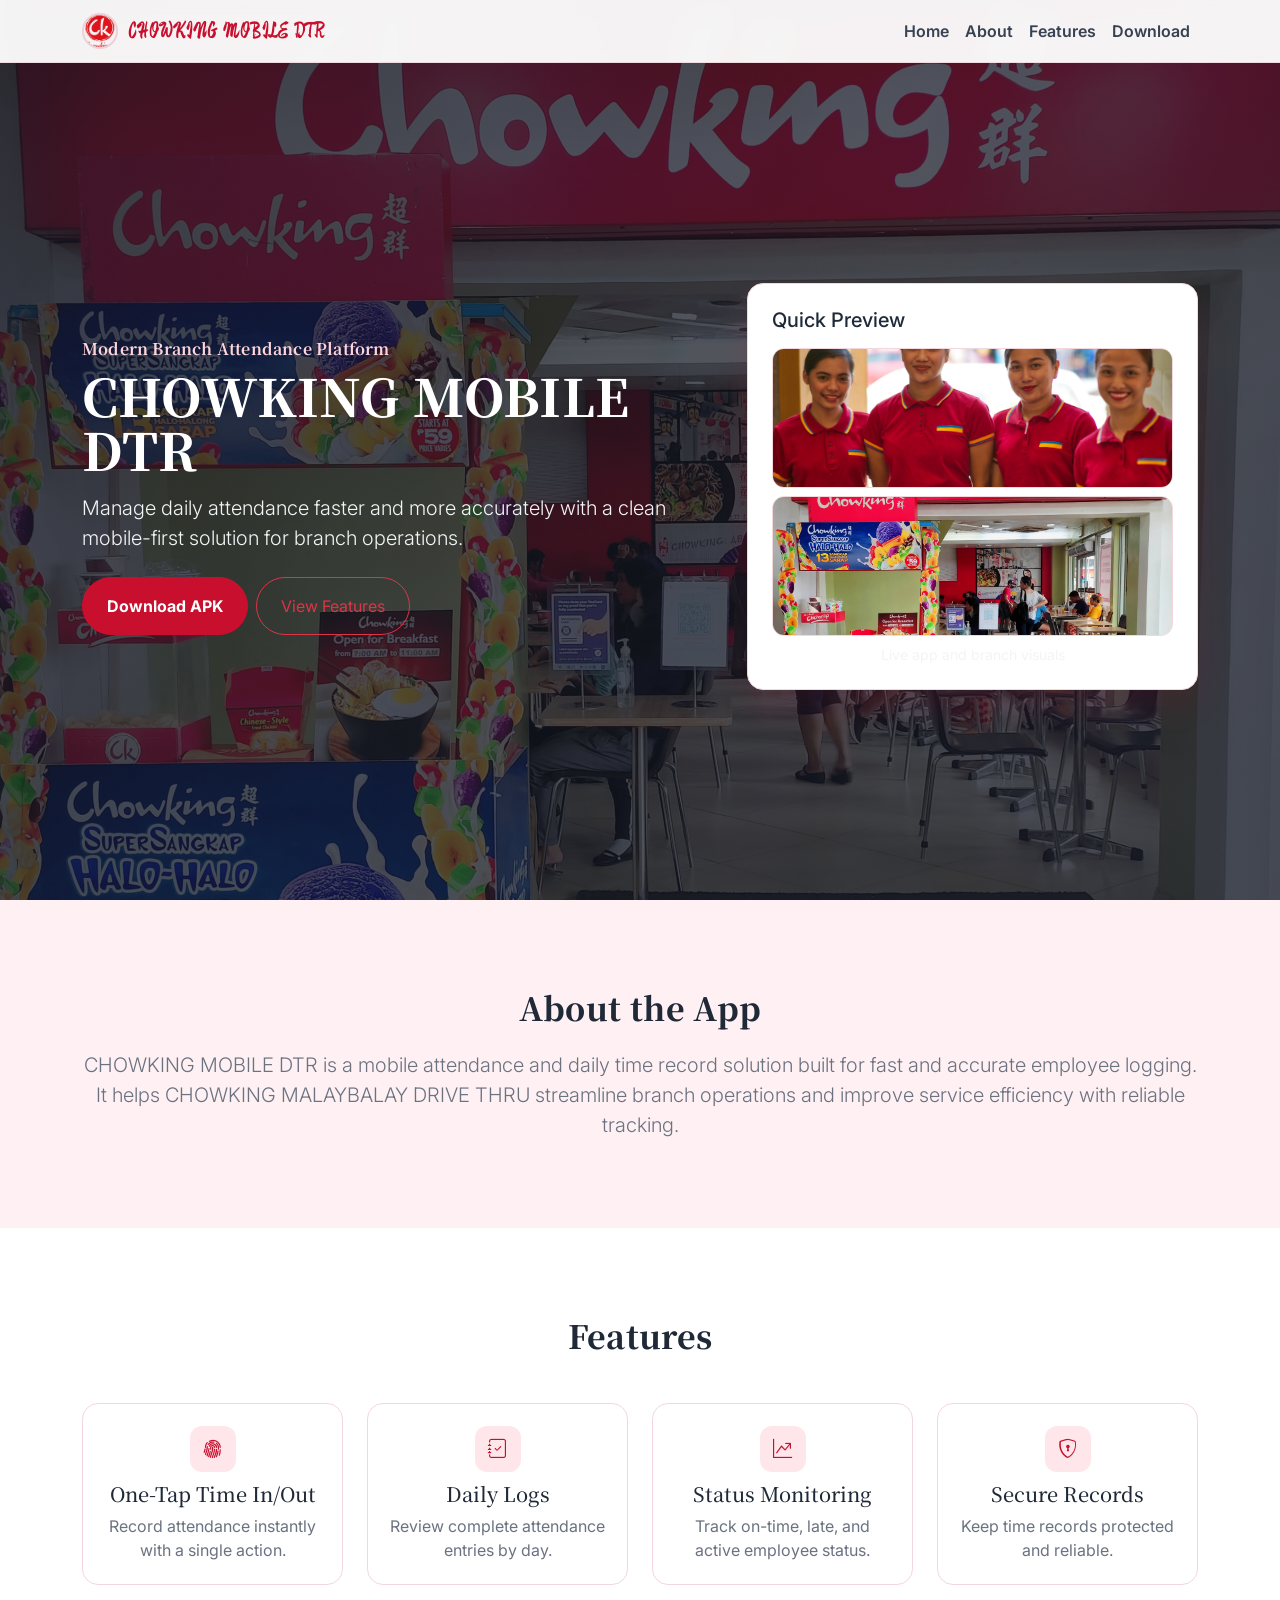
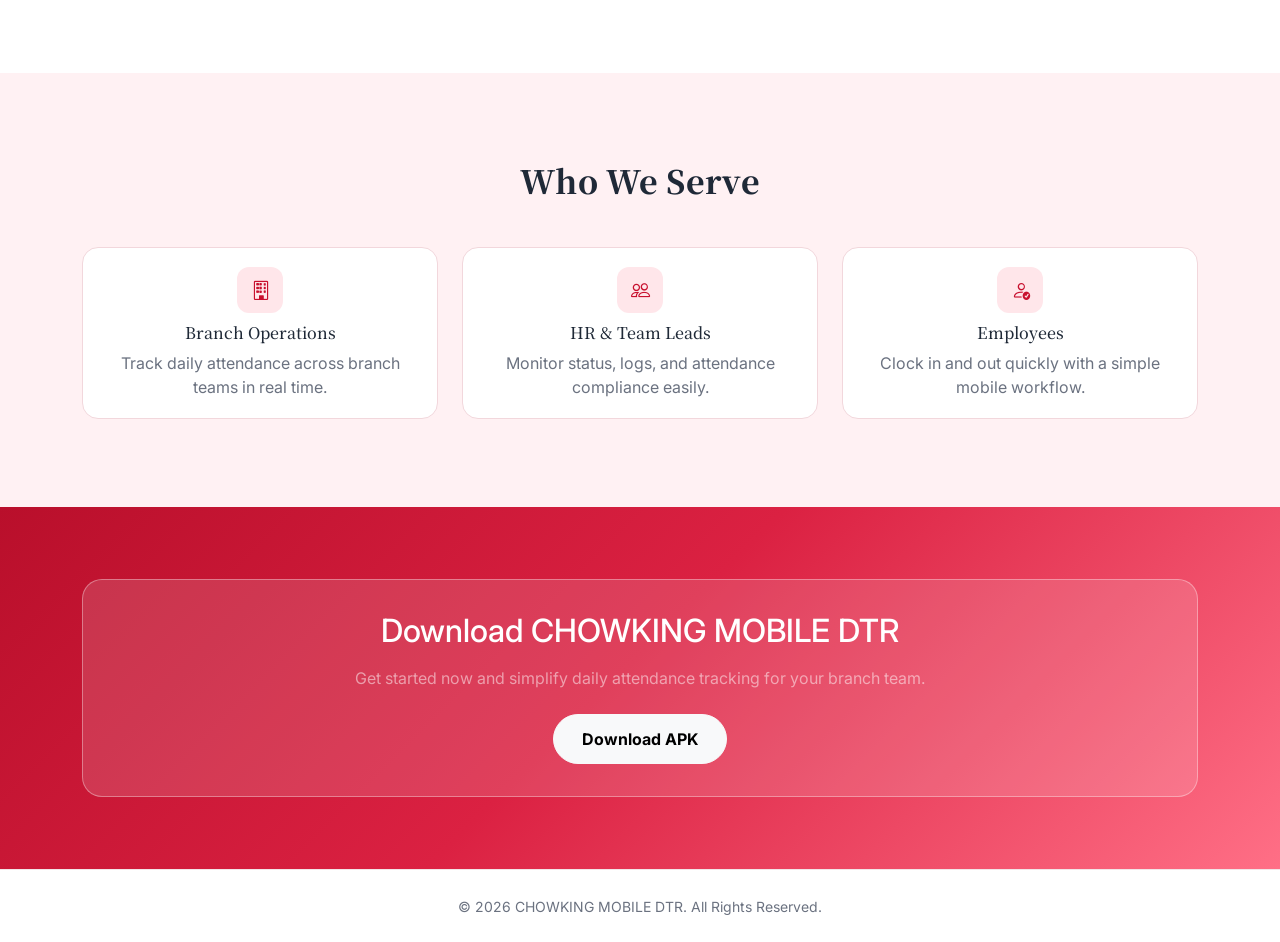
<file: CK_LandingPage/index.html>
<!DOCTYPE html>
<html lang="en">
<head>
    <meta charset="utf-8" />
    <meta name="viewport" content="width=device-width, initial-scale=1, shrink-to-fit=no" />
    <meta name="description" content="CHOWKING MOBILE DTR landing page for branch attendance and time tracking." />
    <title>CHOWKING MOBILE DTR</title>
    <link href="https://cdn.jsdelivr.net/npm/bootstrap-icons@1.11.3/font/bootstrap-icons.min.css" rel="stylesheet" />
    <link href="https://fonts.googleapis.com/css2?family=Inter:wght@400;500;600;700;800&display=swap" rel="stylesheet" />
    <link href="https://fonts.googleapis.com/css2?family=Noto+Serif+SC:wght@500;600;700;800&display=swap" rel="stylesheet" />
    <link href="https://fonts.googleapis.com/css2?family=Ma+Shan+Zheng&display=swap" rel="stylesheet" />
    <link href="https://cdn.jsdelivr.net/npm/bootstrap@5.3.3/dist/css/bootstrap.min.css" rel="stylesheet" integrity="sha384-QWTKZyjpPEjISv5WaRU9OFeRpok6YctnYmDr5pNlyT2bRjXh0JMhjY6hW+ALEwIH" crossorigin="anonymous">
    <style>
      :root {
        --ck-red: #c8102e;
        --ck-red-dark: #a20d24;
        --ck-red-soft: #fff1f3;
        --ck-text: #1f2937;
        --ck-muted: #6b7280;
      }

      html { scroll-behavior: smooth; }

      body {
        font-family: "Inter", sans-serif;
        color: var(--ck-text);
        background: #ffffff;
      }

      .brand-script {
        font-family: "Ma Shan Zheng", "Noto Serif SC", cursive;
        color: var(--ck-red);
        font-size: 1.45rem;
        letter-spacing: 0.3px;
      }

      .section-space { padding: 88px 0; }

      .navbar-custom {
        background: rgba(255, 255, 255, 0.95);
        backdrop-filter: blur(8px);
        border-bottom: 1px solid rgba(200, 16, 46, 0.1);
      }

      .nav-link { font-weight: 600; color: #374151 !important; }
      .nav-link:hover { color: var(--ck-red) !important; }

      .hero {
        min-height: 100vh;
        display: flex;
        align-items: center;
        padding-top: 72px;
        background:
          linear-gradient(120deg, rgba(21, 24, 37, 0.8) 0%, rgba(20, 24, 34, 0.72) 55%, rgba(26, 28, 42, 0.78) 100%),
          url("img/2.jpg") center/cover no-repeat;
      }

      .hero-title {
        font-size: clamp(2rem, 4vw, 3.8rem);
        font-family: "Noto Serif SC", serif;
        font-weight: 800;
        line-height: 1.05;
        letter-spacing: 0.2px;
        color: #ffffff;
      }

      .hero-panel,
      .info-card,
      .feature-card {
        background: #fff;
        border: 1px solid #f2d7dc;
        border-radius: 16px;
      }

      .hero-panel {
        padding: 24px;
        box-shadow: 0 16px 32px rgba(200, 16, 46, 0.12);
      }

      .preview-image {
        width: 100%;
        height: 140px;
        object-fit: cover;
        border-radius: 12px;
        border: 1px solid #f2d7dc;
      }

      .hero-kicker {
        color: #ffd5dc;
        font-weight: 700;
        letter-spacing: 0.2px;
      }

      .hero .muted {
        color: #f3f4f6 !important;
      }

      .brand-logo {
        width: 36px;
        height: 36px;
        border-radius: 50%;
        object-fit: cover;
        margin-right: 10px;
        border: 2px solid rgba(200, 16, 46, 0.15);
      }

      .btn-cta {
        background: var(--ck-red);
        border-color: var(--ck-red);
        color: #fff;
        font-weight: 700;
        border-radius: 999px;
        transition: all 0.2s ease;
      }

      .btn-cta:hover {
        background: var(--ck-red-dark);
        border-color: var(--ck-red-dark);
        color: #fff;
        transform: translateY(-2px);
      }

      .soft-section { background: var(--ck-red-soft); }

      .section-title {
        font-family: "Noto Serif SC", serif;
        font-weight: 800;
        text-align: center;
        letter-spacing: 0.35px;
      }

      .hero-kicker,
      .feature-card h5,
      .audience-card h6 {
        font-family: "Noto Serif SC", serif;
      }

      .feature-card {
        padding: 22px;
        height: 100%;
        transition: transform 0.2s ease, box-shadow 0.2s ease;
      }

      .feature-card:hover {
        transform: translateY(-4px);
        box-shadow: 0 12px 24px rgba(200, 16, 46, 0.12);
      }

      .feature-icon {
        width: 46px;
        height: 46px;
        border-radius: 12px;
        display: inline-flex;
        align-items: center;
        justify-content: center;
        background: #ffe6ea;
        color: var(--ck-red) !important;
        font-size: 1.2rem;
        margin-bottom: 10px;
      }

      .audience-card {
        border: 1px solid #f2d7dc;
        border-radius: 16px;
        padding: 1.2rem;
        background: #fff;
        text-align: center;
        height: 100%;
      }

      .download-block {
        padding: 72px 0;
        background: linear-gradient(135deg, #b90f2b 0%, #db2142 48%, #ff6f86 100%);
      }

      .download-box {
        background: rgba(255,255,255,0.14);
        border: 1px solid rgba(255,255,255,0.35);
        border-radius: 20px;
        padding: 32px;
        text-align: center;
      }

      .btn-light-cta {
        border-radius: 999px;
        font-weight: 700;
        padding: 12px 28px;
      }

      .footer-min {
        border-top: 1px solid #f2e5e7;
        background: #fff;
      }

      .muted { color: var(--ck-muted); }

      @media (max-width: 767px) {
        .hero { min-height: auto; padding: 110px 0 70px; }
        .section-space { padding: 72px 0; }
        .download-box { padding: 24px; }
      }
    </style>
</head>
<body id="page-top">
    <nav class="navbar navbar-expand-lg fixed-top navbar-custom">
        <div class="container">
            <a class="navbar-brand d-flex align-items-center" href="#home">
              <img src="img/Chowking_logo.svg.png" alt="Chowking logo" class="brand-logo" onerror="this.style.display='none'">
              <span class="brand-script">CHOWKING MOBILE DTR</span>
            </a>
            <button class="navbar-toggler" type="button" data-bs-toggle="collapse" data-bs-target="#navMenu" aria-controls="navMenu" aria-expanded="false" aria-label="Toggle navigation">
                <span class="navbar-toggler-icon"></span>
            </button>
            <div class="collapse navbar-collapse" id="navMenu">
                <ul class="navbar-nav ms-auto">
                    <li class="nav-item"><a class="nav-link" href="#home">Home</a></li>
                    <li class="nav-item"><a class="nav-link" href="#about">About</a></li>
                    <li class="nav-item"><a class="nav-link" href="#features">Features</a></li>
                    <li class="nav-item"><a class="nav-link" href="#download">Download</a></li>
                </ul>
            </div>
        </div>
    </nav>

    <header id="home" class="hero">
        <div class="container">
            <div class="row g-4 align-items-center">
                <div class="col-lg-7">
                    <p class="hero-kicker mb-2">Modern Branch Attendance Platform</p>
                    <h1 class="hero-title mb-3">CHOWKING MOBILE DTR</h1>
                    <p class="lead muted mb-4">Manage daily attendance faster and more accurately with a clean mobile-first solution for branch operations.</p>
                    <div class="d-flex gap-2 flex-wrap">
                      <a class="btn btn-cta px-4 py-3" href="apk/app-release.apk">Download APK</a>
                      <a class="btn btn-outline-danger px-4 py-3 rounded-pill" href="#features">View Features</a>
                    </div>
                </div>
                <div class="col-lg-5">
                    <div class="hero-panel">
                        <h5 class="mb-3">Quick Preview</h5>
                        <div class="mb-2">
                            <img src="img/1.jpg" alt="CHOWKING MOBILE DTR preview 1" class="preview-image">
                        </div>
                        <div class="mb-2">
                            <img src="img/2.jpg" alt="CHOWKING MOBILE DTR preview 2" class="preview-image">
                        </div>
                        <p class="mb-0 mt-2 text-center muted small">Live app and branch visuals</p>
                    </div>
                </div>
            </div>
        </div>
    </header>

    <section id="about" class="section-space soft-section">
        <div class="container">
            <h2 class="section-title mb-4">About the App</h2>
            <p class="lead text-center muted mb-0">CHOWKING MOBILE DTR is a mobile attendance and daily time record solution built for fast and accurate employee logging. It helps CHOWKING MALAYBALAY DRIVE THRU streamline branch operations and improve service efficiency with reliable tracking.</p>
        </div>
    </section>

    <section id="features" class="section-space">
        <div class="container">
            <h2 class="section-title mb-5">Features</h2>
            <div class="row g-4">
                <div class="col-md-6 col-lg-3">
                    <div class="feature-card text-center">
                        <span class="feature-icon"><i class="bi bi-fingerprint"></i></span>
                        <h5>One-Tap Time In/Out</h5>
                        <p class="muted mb-0">Record attendance instantly with a single action.</p>
                    </div>
                </div>
                <div class="col-md-6 col-lg-3">
                    <div class="feature-card text-center">
                        <span class="feature-icon"><i class="bi bi-journal-check"></i></span>
                        <h5>Daily Logs</h5>
                        <p class="muted mb-0">Review complete attendance entries by day.</p>
                    </div>
                </div>
                <div class="col-md-6 col-lg-3">
                    <div class="feature-card text-center">
                        <span class="feature-icon"><i class="bi bi-graph-up-arrow"></i></span>
                        <h5>Status Monitoring</h5>
                        <p class="muted mb-0">Track on-time, late, and active employee status.</p>
                    </div>
                </div>
                <div class="col-md-6 col-lg-3">
                    <div class="feature-card text-center">
                        <span class="feature-icon"><i class="bi bi-shield-lock"></i></span>
                        <h5>Secure Records</h5>
                        <p class="muted mb-0">Keep time records protected and reliable.</p>
                    </div>
                </div>
            </div>
        </div>
    </section>

    <section class="section-space soft-section">
        <div class="container">
            <h2 class="section-title mb-5">Who We Serve</h2>
            <div class="row g-4">
              <div class="col-md-4">
                <div class="audience-card">
                  <i class="bi bi-building feature-icon"></i>
                  <h6>Branch Operations</h6>
                  <p class="muted mb-0">Track daily attendance across branch teams in real time.</p>
                </div>
              </div>
              <div class="col-md-4">
                <div class="audience-card">
                  <i class="bi bi-people feature-icon"></i>
                  <h6>HR & Team Leads</h6>
                  <p class="muted mb-0">Monitor status, logs, and attendance compliance easily.</p>
                </div>
              </div>
              <div class="col-md-4">
                <div class="audience-card">
                  <i class="bi bi-person-check feature-icon"></i>
                  <h6>Employees</h6>
                  <p class="muted mb-0">Clock in and out quickly with a simple mobile workflow.</p>
                </div>
              </div>
            </div>
        </div>
    </section>

    <section id="download" class="download-block">
        <div class="container">
            <div class="download-box">
                <h2 class="text-white mb-3">Download CHOWKING MOBILE DTR</h2>
                <p class="text-white-50 mb-4">Get started now and simplify daily attendance tracking for your branch team.</p>
                <a class="btn btn-light btn-light-cta" href="apk/app-release.apk">Download APK</a>
            </div>
        </div>
    </section>

    <footer class="footer-min py-4">
        <div class="container text-center">
            <small class="muted">&copy; <span id="yearNow"></span> CHOWKING MOBILE DTR. All Rights Reserved.</small>
        </div>
    </footer>

    <script src="https://cdn.jsdelivr.net/npm/bootstrap@5.3.3/dist/js/bootstrap.bundle.min.js" integrity="sha384-YvpcrYf0tY3lHB60NNkmXc5s9fDVZLESaAA55NDzOxhy9GkcIdslK1eN7N6jIeHz" crossorigin="anonymous"></script>
    <script>
      document.getElementById("yearNow").textContent = String(new Date().getFullYear());
    </script>
</body>
</html>
</file>
